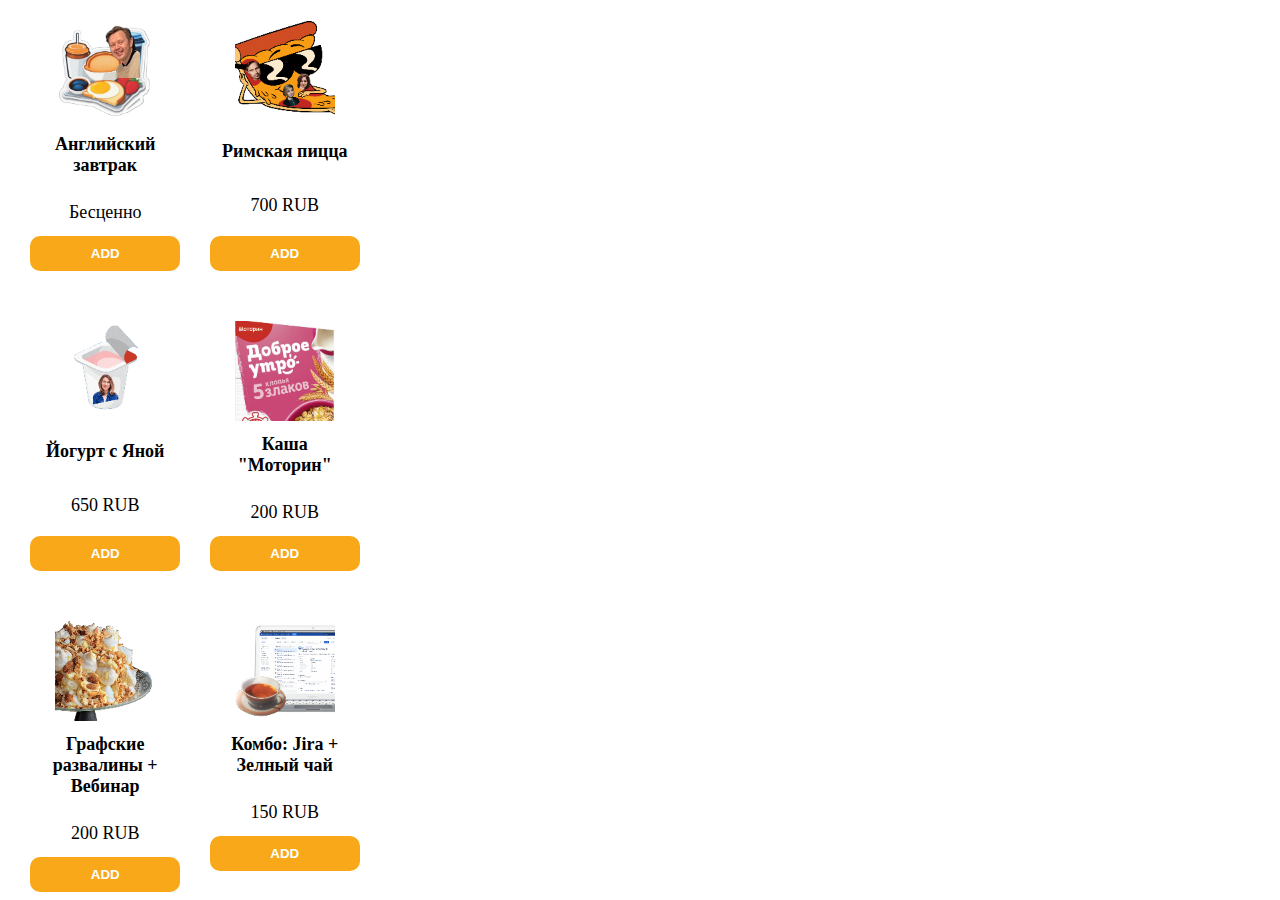
<file: index.html>
<!DOCTYPE html>
<html lang="en">
<head>
	<meta charset="UTF-8">
	<meta name="viewport" content="width=device-width, initial-scale=1.0">
	<link rel="stylesheet" href="style.css">
	<title>Document</title>
</head>
<body>
	<div class="container">
		<div class="inner">
			<div class="item">
				<img src="1.png" alt="" class="img">
				<h4 class="heading">Английский завтрак</h4>
				<p class ="price">Бесценно</p>
				<button class="btn" id="btn1">Add</button>
			</div>
			<div class="item">
				<img src="2.png" alt="" class="img">
				<h4 class="heading">Римская пицца</h4>
				<p class ="price">700 RUB</p>
				<button class="btn" id="btn2">Add</button>
			</div>
			<div class="item">
				<img src="3.png" alt="" class="img">
				<h4 class="heading">Йогурт с Яной</h4>
				<p class ="price">650 RUB</p>
				<button class="btn" id="btn3">Add</button>
			</div>
			<div class="item">
				<img src="4.png" alt="" class="img">
				<h4 class="heading">Каша "Моторин"</h4>
				<p class ="price">200 RUB</p>
				<button class="btn" id="btn4">Add</button>
			</div>
			<div class="item">
				<img src="5.png" alt="" class="img">
				<h4 class="heading">Графские развалины + Вебинар</h4>
				<p class ="price">200 RUB</p>
				<button class="btn" id="btn5">Add</button>
			</div>
			<div class="item">
				<img src="6.png" alt="" class="img">
				<h4 class="heading">Комбо: Jira + Зелный чай</h4>
				<p class ="price">150 RUB</p>
				<button class="btn" id="btn6">Add</button>
			</div>
		</div>
	</div>
	<div class="usercard" id="usercard">

	</div>

	<script src="https://telegram.org/js/telegram-web-app.js"></script>
	<script src="app.js"></script>
</body>
</html>
</file>
<file: style.css>
body {
	margin: 0;
	padding: 0;
	font-size: 18px;
	color: var(--tg-theme-text-color);
	background: var(--tg-theme-bg-color);
}

.container {
	display: flex;
	flex-wrap: wrap;
	justify-content: center;
	max-width: 390px;
}

.inner {
	display: grid;
	grid-template-columns: 1fr 1fr;
	grid-template-rows: 300px 300px 300px;
}

.img {
	width: 100px;
	height: 100px;
	margin: 0 auto;
}

.item {
	display: flex;
	flex-direction: column;
	justify-content: space-between;
	width: 150px;
	height: 250px;
	border: 2px solid var(--primary-color);
	padding: 0.5rem 0.3rem;
	margin: 13px 10px;
	position: relative;
	border-radius: 5px;
}

.heading{
	text-align: center;
	margin: 13px 10px;
}

.price{
	font-weight: 400;
	text-align: center;
	margin: 13px 10px;
}

.btn {
	display: inline-block;
	padding: 10px 20px;
	border: none;
	background: rgb(248, 168, 24);
	border-radius: 10px;
	color: #fff;
	text-transform: uppercase;
	font-weight: 700;
	
	transition: background .2s linear;
}

.btn:hover {
	background: lightgreen;
}

.usercard {
	text-align: center;
}
</file>
